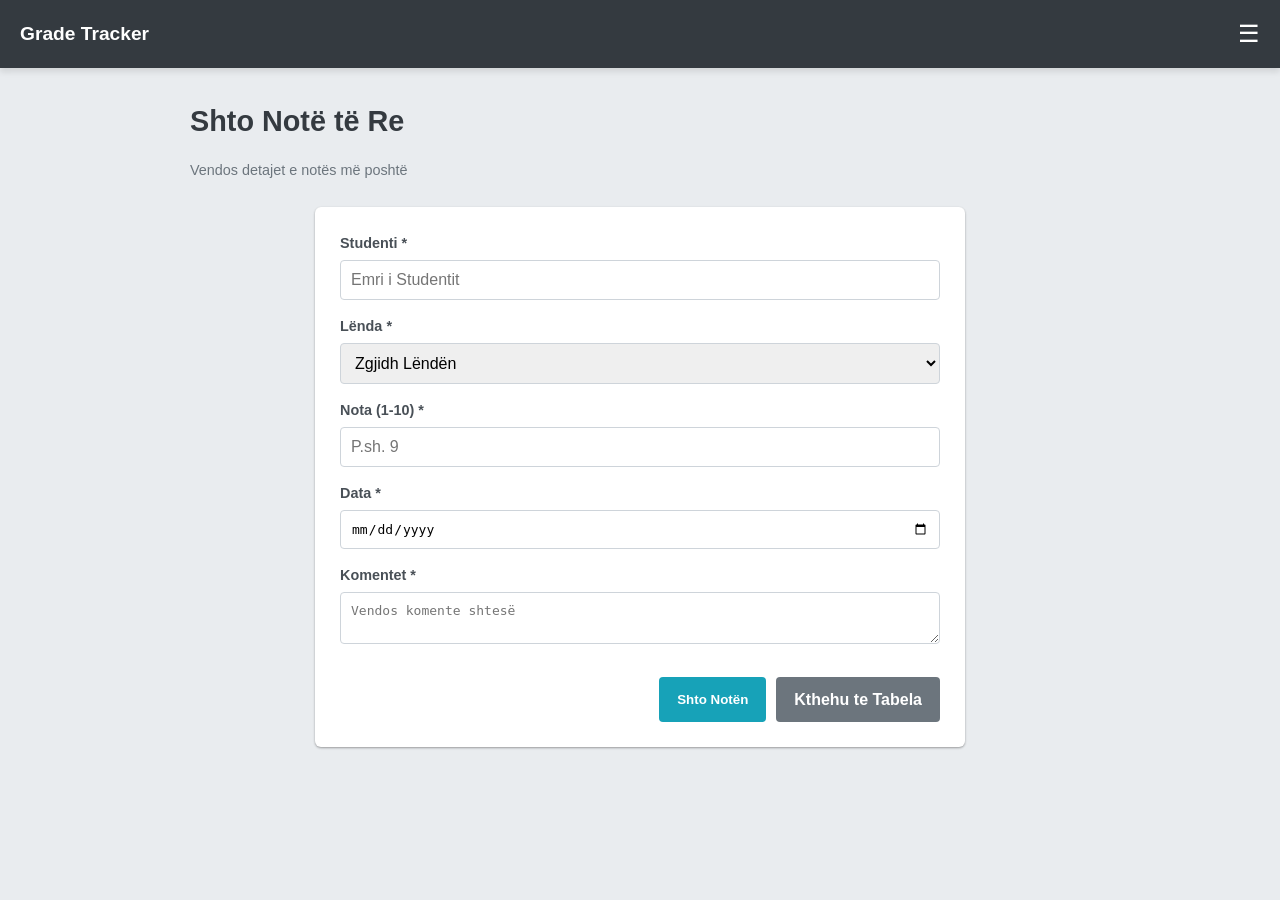
<file: index.html>
<!DOCTYPE html>
<html lang="sq">
<head>
    <meta charset="UTF-8">
    <meta name="viewport" content="width=device-width, initial-scale=1.0">
    <title>Regjistruesi i Notave | Shto</title>
    <link rel="stylesheet" href="style.css">
</head>
<body>

    <header class="header">
        <div class="logo">Grade Tracker</div>
        <div class="menu-icon">☰</div>
    </header>

    <main class="container">
        
        <section id="shto-note">
            <h1>Shto Notë të Re</h1>
            <p class="subtitle">Vendos detajet e notës më poshtë</p>

            <div id="success-message" class="success-message" style="display: none;">
                Nota u shtua me sukses! <span class="close-btn" onclick="document.getElementById('success-message').style.display='none'">×</span>
            </div>

            <div class="form-card">
                <form id="grade-form"> 
                    <div class="form-group">
                        <label for="studenti">Studenti *</label>
                        <input type="text" id="studenti" placeholder="Emri i Studentit" required>
                    </div>

                    <div class="form-group">
                        <label for="lendet">Lënda *</label>
                        <select id="lendet" required>
                            <option value="">Zgjidh Lëndën</option>
                            <option value="Programimi">Programimi</option>
                            <option value="Matematika">Matematika</option>
                            <option value="Fizika">Fizika</option>
                        </select>
                    </div>

                    <div class="form-group">
                        <label for="nota">Nota (1-10) *</label>
                        <input type="number" id="nota" placeholder="P.sh. 9" min="1" max="10" required>
                    </div>

                    <div class="form-group">
                        <label for="data">Data *</label>
                        <input type="date" id="data" required>
                    </div>

                    <div class="form-group">
                        <label for="komentet">Komentet *</label>
                        <textarea id="komentet" placeholder="Vendos komente shtesë" required></textarea>
                    </div>

                    <div class="form-actions">
                        <button type="submit" class="btn btn-primary">Shto Notën</button>
                        <a href="all-grades.html" class="btn btn-secondary">Kthehu te Tabela</a>
                    </div>
                </form>
            </div>
        </section>

    </main>
    
    <script src="script.js"></script>
</body>
</html>
</file>
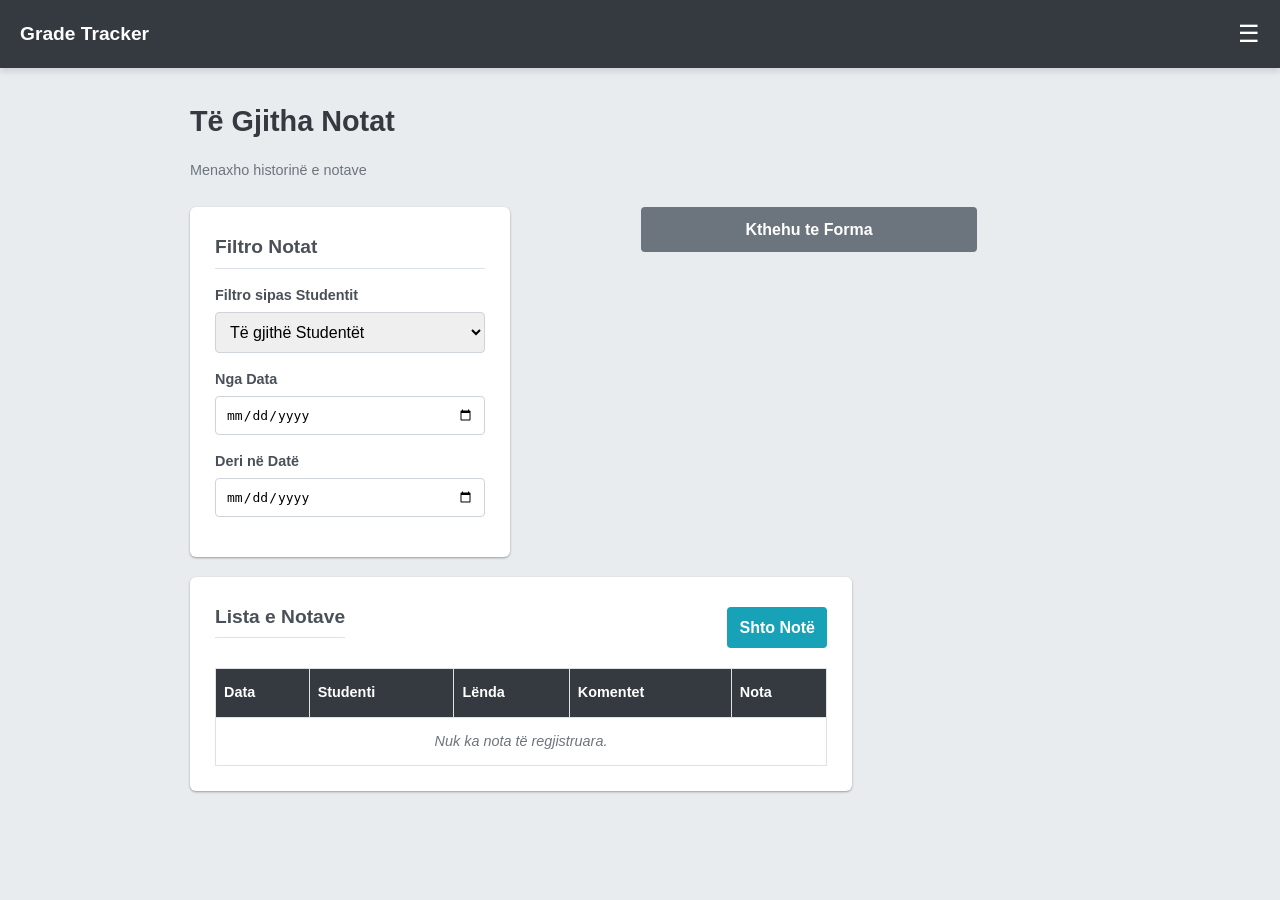
<file: all-grades.html>
<!DOCTYPE html>
<html lang="sq">
<head>
    <meta charset="UTF-8">
    <meta name="viewport" content="width=device-width, initial-scale=1.0">
    <title>Regjistruesi i Notave | Tabela</title>
    <link rel="stylesheet" href="style.css">
</head>
<body>

    <header class="header">
        <div class="logo">Grade Tracker</div>
        <div class="menu-icon">☰</div>
    </header>

    <main class="container">
        
        <section id="tabela-notave">
            <h1>Të Gjitha Notat</h1>
            <p class="subtitle">Menaxho historinë e notave</p>

            <div class="card filter-card">
                <h2>Filtro Notat</h2>
                <div class="form-group">
                    <label for="filtro-studenti">Filtro sipas Studentit</label>
                    <select id="filtro-studenti">
                        <option value="all">Të gjithë Studentët</option>
                    </select>
                </div>
                <div class="form-group">
                    <label for="nga-data">Nga Data</label>
                    <input type="date" id="nga-data">
                </div>
                <div class="form-group">
                    <label for="deri-data">Deri në Datë</label>
                    <input type="date" id="deri-data">
                </div>
            </div>

            <div class="card list-card">
                <div class="list-header">
                    <h2>Lista e Notave</h2>
                    <a href="index.html" class="btn btn-add-new">Shto Notë</a>
                </div>
                
                <table class="grades-table">
                    <thead>
                        <tr>
                            <th>Data</th>
                            <th>Studenti</th>
                            <th>Lënda</th>
                            <th>Komentet</th>
                            <th>Nota</th>
                        </tr>
                    </thead>
                    <tbody id="grades-table-body">
                        <tr>
                            <td colspan="5" class="no-data">Nuk ka nota të regjistruara.</td>
                        </tr>
                    </tbody>
                </table>
            </div>

            <div class="back-link">
                <a href="index.html" class="btn btn-secondary">Kthehu te Forma</a>
            </div>

        </section>
    </main>
    
    <script src="script.js"></script>
</body>
</html>
</file>
<file: style.css>
/* Kodi i CSS-së së pastër nga përgjigjja e mëparshme... */
body {
    font-family: 'Helvetica Neue', Arial, sans-serif;
    margin: 0;
    padding: 0;
    background-color: #e9ecef;
    color: #343a40;
    line-height: 1.6;
}

.header {
    background-color: #343a40;
    color: white;
    padding: 15px 20px;
    display: flex;
    justify-content: space-between;
    align-items: center;
    box-shadow: 0 4px 6px rgba(0, 0, 0, 0.1);
}

.logo {
    font-weight: bold;
    font-size: 1.2em;
}

.menu-icon {
    font-size: 1.5em;
    cursor: pointer;
}

.container {
    max-width: 900px;
    margin: 30px auto;
    padding: 0 15px;
}

.form-card, .card {
    background-color: #ffffff;
    padding: 25px;
    border-radius: 6px;
    box-shadow: 0 1px 3px rgba(0, 0, 0, 0.12), 0 1px 2px rgba(0, 0, 0, 0.24);
    margin-bottom: 20px;
}

h1 {
    font-size: 1.8em;
    font-weight: 700;
    margin-bottom: 5px;
    color: #343a40;
}

h2 {
    font-size: 1.2em;
    font-weight: 600;
    margin-top: 0;
    margin-bottom: 15px;
    color: #495057;
    border-bottom: 1px solid #dee2e6;
    padding-bottom: 5px;
}

.subtitle {
    color: #6c757d;
    margin-bottom: 25px;
    font-size: 0.9em;
}

.form-group {
    margin-bottom: 15px;
}

.form-group label {
    display: block;
    font-size: 0.9em;
    font-weight: 600;
    margin-bottom: 5px;
    color: #495057;
}

.form-group input,
.form-group select,
.form-group textarea {
    width: 100%;
    padding: 10px;
    border: 1px solid #ced4da;
    border-radius: 4px;
    box-sizing: border-box;
    font-size: 1em;
    transition: border-color 0.3s;
}

.form-group input:focus,
.form-group select:focus,
.form-group textarea:focus {
    border-color: #17a2b8;
    outline: none;
}

.form-actions {
    display: flex;
    justify-content: flex-end;
    gap: 10px;
    margin-top: 25px;
}

.btn {
    padding: 10px 18px;
    border: none;
    border-radius: 4px;
    cursor: pointer;
    text-decoration: none;
    text-align: center;
    font-weight: 600;
    transition: background-color 0.3s, opacity 0.3s;
}

.btn-primary {
    background-color: #17a2b8;
    color: white;
}

.btn-primary:hover {
    background-color: #138496;
}

.btn-secondary {
    background-color: #6c757d;
    color: white;
}

.btn-secondary:hover {
    background-color: #5a6268;
}

.btn-add-new {
    background-color: #17a2b8;
    color: white;
    padding: 8px 12px;
}

.success-message {
    background-color: #d4edda;
    color: #155724;
    padding: 12px 15px;
    border-radius: 4px;
    border: 1px solid #c3e6cb;
    margin-bottom: 20px;
    display: flex;
    justify-content: space-between;
    align-items: center;
    font-weight: 600;
}

.success-message .close-btn {
    cursor: pointer;
    font-weight: bold;
    font-size: 1.2em;
}

.list-header {
    display: flex;
    justify-content: space-between;
    align-items: center;
    margin-bottom: 15px;
}

.grades-table {
    width: 100%;
    border-collapse: collapse;
    font-size: 0.9em;
    text-align: left;
}

.grades-table thead tr {
    background-color: #343a40;
    color: white;
}

.grades-table th, .grades-table td {
    padding: 12px 8px;
    border: 1px solid #dee2e6;
}

.grades-table tbody tr:nth-child(even) {
    background-color: #f8f9fa;
}

.grades-table .no-data {
    text-align: center;
    font-style: italic;
    color: #6c757d;
}

.back-link {
    text-align: center;
    margin-top: 20px;
}

.back-link .btn-secondary {
    display: inline-block;
    width: 100%;
    max-width: 300px;
}

@media (min-width: 768px) {
    #shto-note .form-card {
        max-width: 600px;
        margin: 0 auto;
    }
    
    .filter-card {
        float: left;
        width: 30%;
        margin-right: 2%;
    }
    .list-card {
        float: left;
        width: 68%;
    }
    #tabela-notave::after {
        content: "";
        display: table;
        clear: both;
    }
}
</file>
